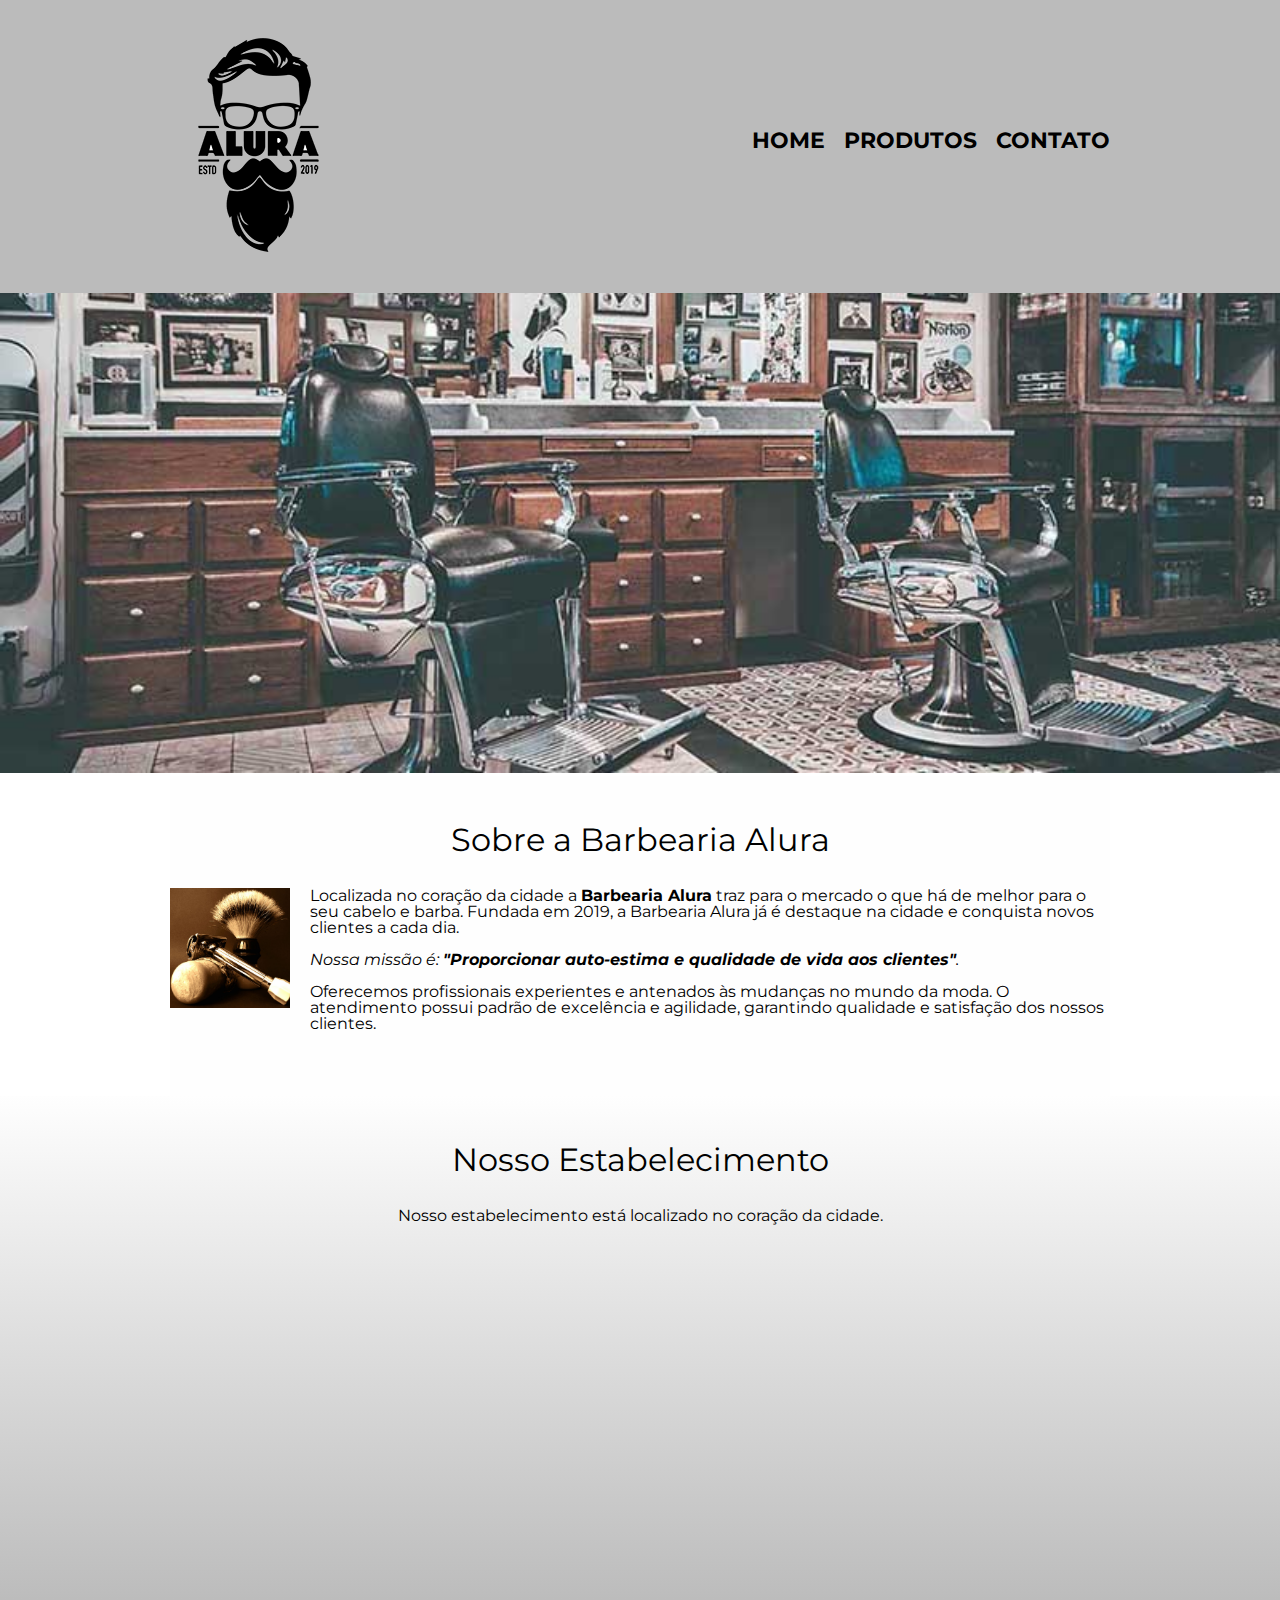
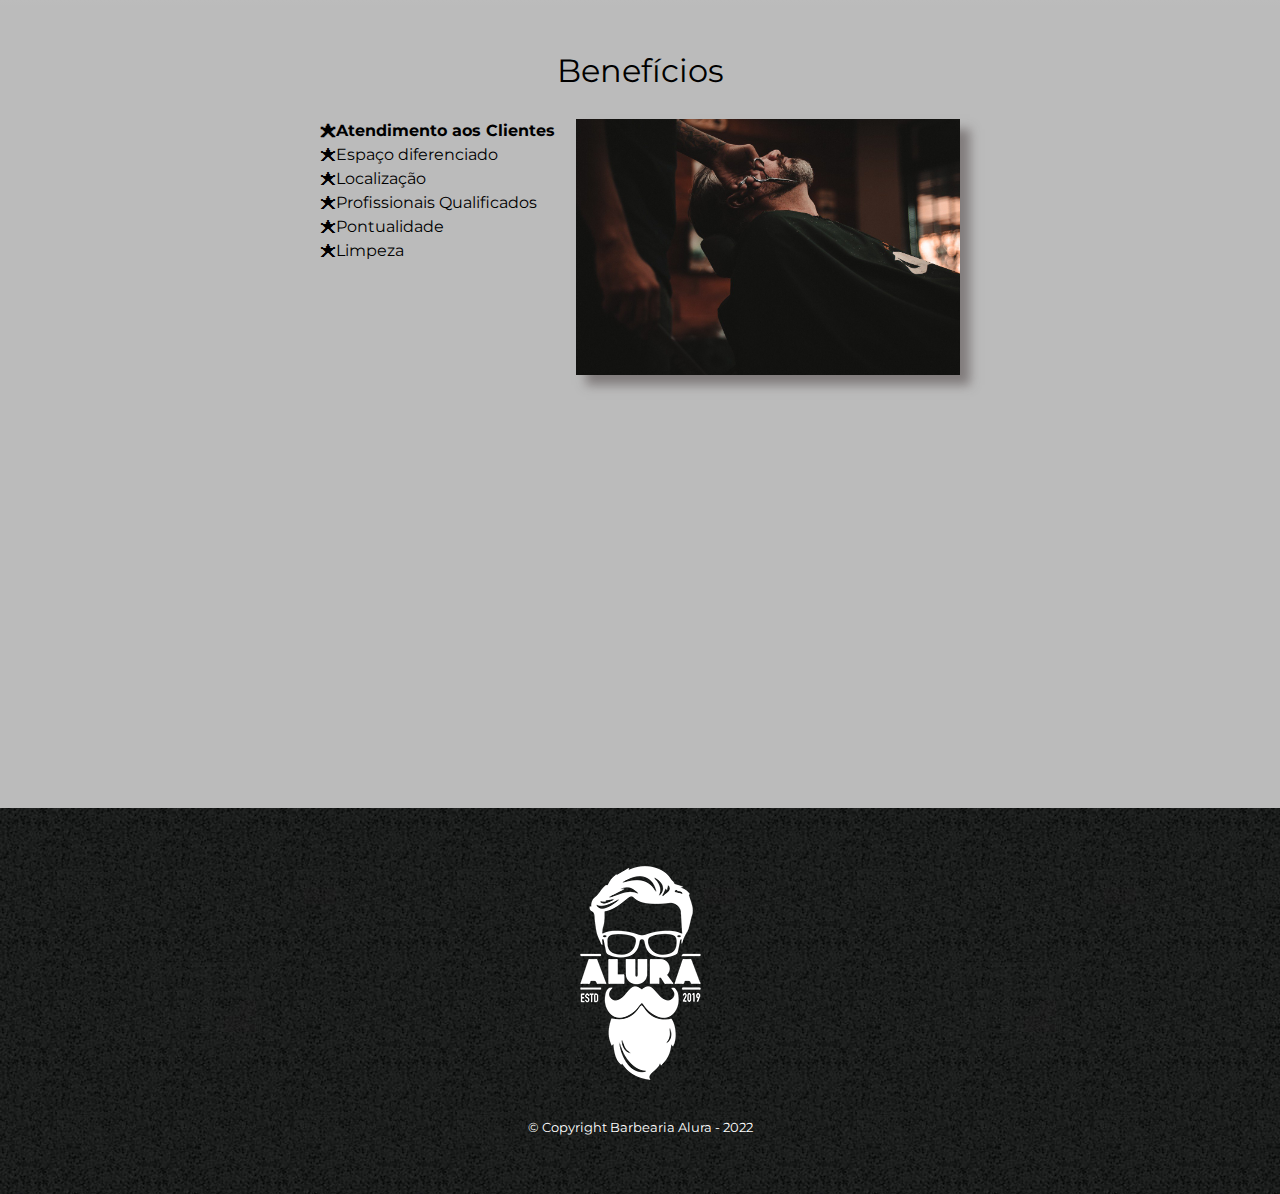
<file: index.html>
<!DOCTYPE html>
<html lang="pt-br">

<head>
	<meta charset="UTF-8">
	<meta name="viewport" content="width=device-width">
	<title>Barbearia Alura</title>
	<link rel="stylesheet" href="css/reset.css">
	<link rel="stylesheet" href="css/style.css">
	<link href="https://fonts.googleapis.com/css2?family=Montserrat:wght@200&display=swap" rel="stylesheet">
</head>

<body>
	<header>
		<div class="caixa">
			<h1><img src="imagens/logo.png" alt="logo da Barbearia Alura"></h1>
			<nav>
				<ul class="links">
					<li><a href="index.html">Home</a></li>
					<li><a href="produtos.html">Produtos</a></li>
					<li><a href="contato.html">Contato</a></li>
				</ul>
			</nav>
		</div>
	</header>
	<img class="banner" src="imagens/banner.jpg">
	<main>
		<section class="principal">
			<h2 class="titulo-principal">Sobre a Barbearia Alura</h2>

			<img class="utensilios" src="imagens/utensilios.jpg" alt="Utensilios de um barbeiro">

			<p>Localizada no coração da cidade a <strong>Barbearia Alura</strong> traz para o mercado o que há de melhor
				para o seu cabelo e barba. Fundada em 2019, a Barbearia Alura já é destaque na cidade e conquista novos
				clientes a cada dia.</p>

			<p id="missao"><em>Nossa missão é: <strong>"Proporcionar auto-estima e qualidade de vida aos
						clientes"</strong>.</em></p>

			<p>Oferecemos profissionais experientes e antenados às mudanças no mundo da moda. O atendimento possui
				padrão de excelência e agilidade, garantindo qualidade e satisfação dos nossos clientes.</p>
		</section>
		<section class="mapa">
			<h3 class="titulo-principal">Nosso Estabelecimento</h3>
			<p>Nosso estabelecimento está localizado no coração da cidade.</p>
			<div class="mapa-conteudo">
				<iframe
					src="https://www.google.com/maps/embed?pb=!1m18!1m12!1m3!1d3657.1065566250013!2d-46.653905485022214!3d-23.564616184681235!2m3!1f0!2f0!3f0!3m2!1i1024!2i768!4f13.1!3m3!1m2!1s0x94ce59541c6c79c3%3A0x36b90a85f0f8cb33!2sGrupo%20Alura!5e0!3m2!1spt-BR!2sbr!4v1662158750189!5m2!1spt-BR!2sbr"
					width="100%" height="300" style="border:0;" allowfullscreen="" loading="lazy"
					referrerpolicy="no-referrer-when-downgrade"></iframe>
			</div>
		</section>
		<section class="beneficios">
			<h3 class="titulo-principal">Benefícios</h3>

			<div class="conteudo-beneficios">

				<ul class="lista-beneficios">
					<li class="itens">Atendimento aos Clientes</li>
					<li class="itens">Espaço diferenciado</li>
					<li class="itens">Localização</li>
					<li class="itens">Profissionais Qualificados</li>
					<li class="itens">Pontualidade</li>
					<li class="itens">Limpeza</li>
				</ul><img src="imagens/beneficios.jpg" class="imagem-beneficios">
			</div>
			<div class="video">
				<iframe width="100%" height="315" src="https://www.youtube.com/embed/wcVVXUV0YUY" frameborder="0"
					allow="accelerometer; autoplay; encrypted-media; gyroscope; picture-in-picture"
					allowfullscreen></iframe>
			</div>
		</section>
	</main>
	<footer>
		<img src="imagens/logo-branco.png">
		<p class="copyright">&copy; Copyright Barbearia Alura - 2022</p>
	</footer>
</body>

</html>
</file>
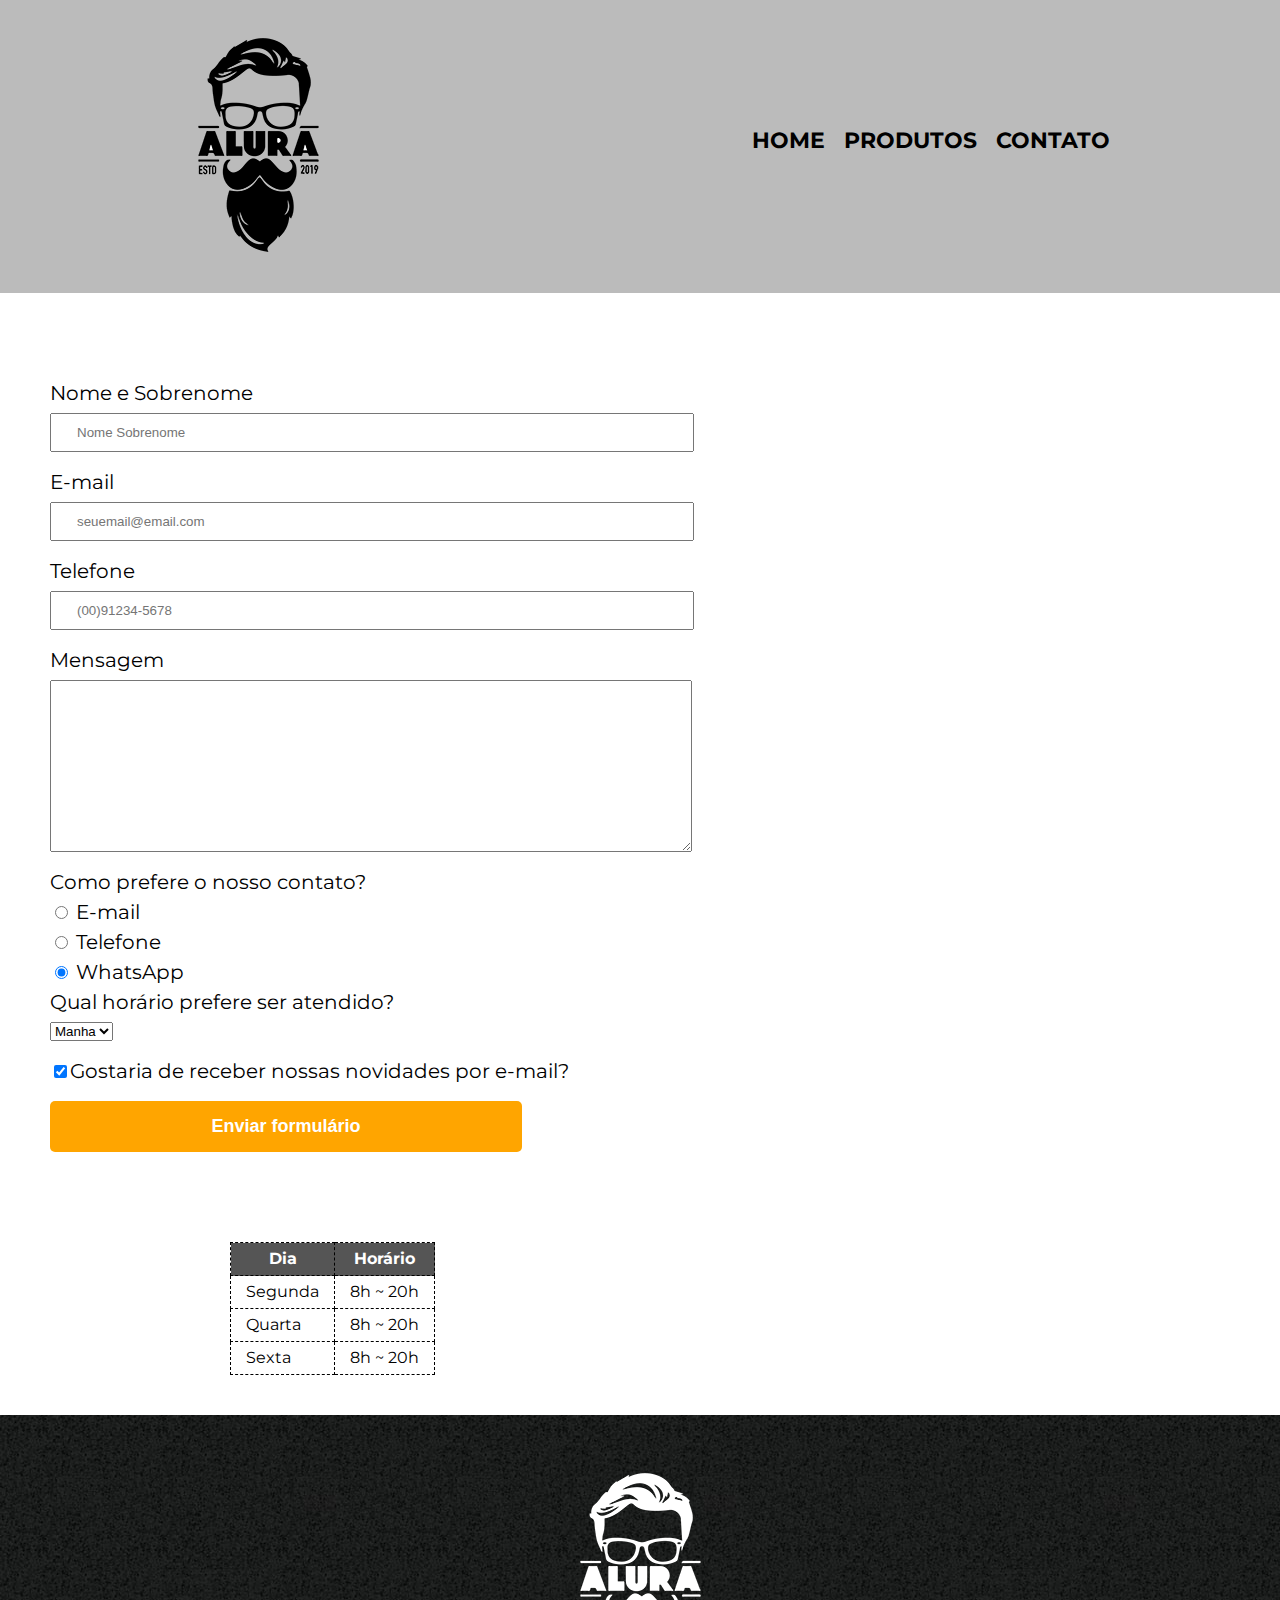
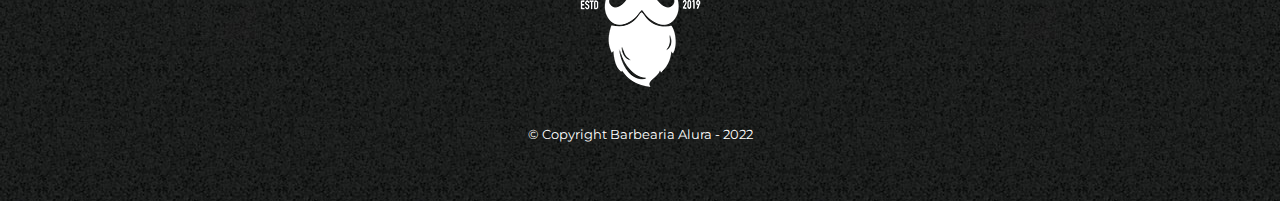
<file: contato.html>
<!DOCTYPE html>
<html>

<head>
    <meta charset="UTF-8">
    <meta name="viewport" content="width=device-width">
    <title>Contato - Barbearia Alura</title>
    <link rel="stylesheet" href="css/reset.css">
    <link rel="stylesheet" href="css/style.css">
    <link href="https://fonts.googleapis.com/css2?family=Montserrat:wght@200&display=swap" rel="stylesheet">
</head>

<body>
    <header>
        <div class="caixa">
            <h1><img src="imagens/logo.png" alt="logo da barbearia alura"></h1>
            <nav>
                <ul class="navegacao">
                    <li><a href="index.html">Home</a></li>
                    <li><a href="produtos.html">Produtos</a></li>
                    <li><a href="contato.html">Contato</a></li>
                    <ul>
            </nav>
        </div>
    </header>
    <main>
        <form>
            <label for="nomesobrenome">Nome e Sobrenome</label>
            <input type="text" id="Nomesobrenome" class="input-padrao" required placeholder="Nome Sobrenome">

            <label for="email">E-mail</label>
            <input type="email" id="email" class="input-padrao" required placeholder="seuemail@email.com">

            <label for="telefone">Telefone</label>
            <input type="tel" id="telefone" class="input-padrao" required placeholder="(00)91234-5678">

            <label for="mensagem">Mensagem</label>
            <textarea cols="70" rows="10" id="mensagem" class="input-padrao" required></textarea>

            <fieldset>
                <legend>Como prefere o nosso contato?</legend>
                <label for="radio-email"><input type="radio" name="contato" value="email" id="radio-email">
                    E-mail</label>

                <label for="telefone-email"><input type="radio" name="contato" value="telefone" id="radio-telefone">
                    Telefone</label>

                <label for="whatsapp-email"><input type="radio" name="contato" value="whatsapp" id="radio-whatsapp"
                        checked> WhatsApp</label>
            </fieldset>

            <fieldset>
                <legend>Qual horário prefere ser atendido?</legend>
                <select>
                    <option>Manha</option>
                    <option>Tarde</option>
                    <option>Noite</option>
                </select>
            </fieldset>

            <label class="checkbox"><input type="checkbox" checked>Gostaria de receber nossas novidades por
                e-mail?</label>

            <input type="submit" value="Enviar formulário" class="enviar">

        </form>

        <table>
            <thead>
                <tr>
                    <th>Dia</th>
                    <th>Horário</th>
                </tr>
            </thead>
            <tbody>
                <tr>
                    <td>Segunda</td>
                    <td>8h ~ 20h</td>
                </tr>
                <tr>
                    <td>Quarta</td>
                    <td>8h ~ 20h</td>
                </tr>
                <tr>
                    <td>Sexta</td>
                    <td>8h ~ 20h</td>
                </tr>
            </tbody>
        </table>
    </main>

    <footer>
        <img src="imagens/logo-branco.png" alt="logo da barbearia alura">
        <p class="copyright">&copy; Copyright Barbearia Alura - 2022</p>
    </footer>
</body>

</html>
</file>
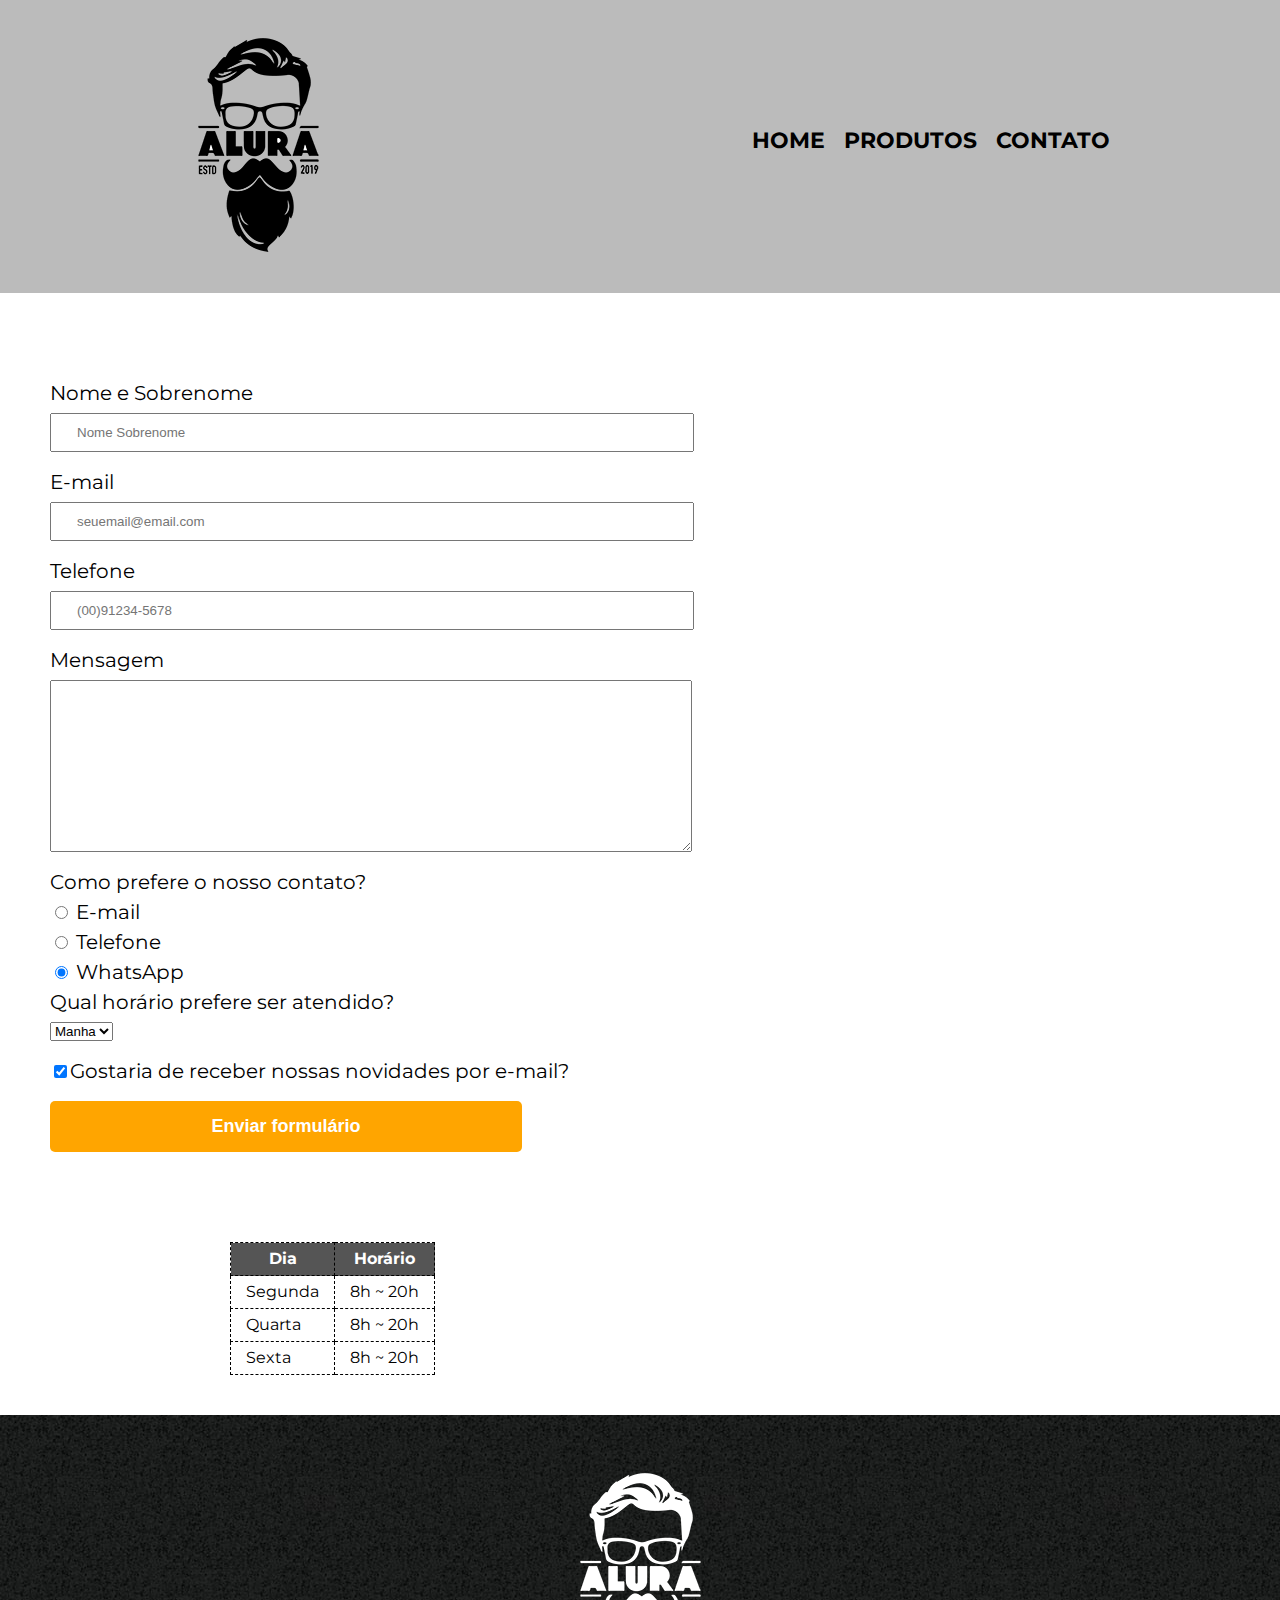
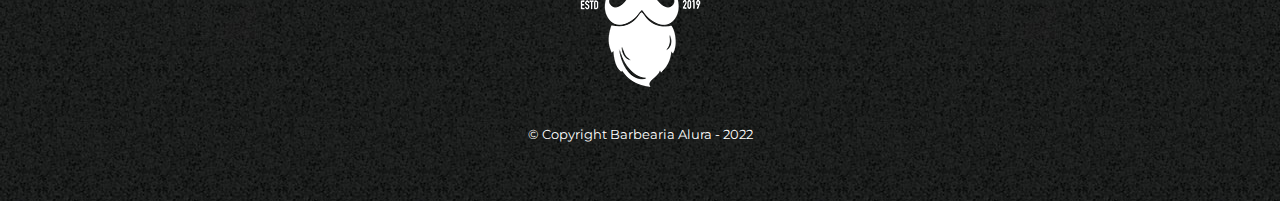
<file: contato.HTML>
<!DOCTYPE html>
<html>
    <head>
        <meta charset="UTF-8">
		<meta name="viewport" content="width=device-width">
        <title>Contato - Barbearia Alura</title>
        <link rel="stylesheet" href="reset.css">
        <link rel="stylesheet" href="style.css">
        <link href="https://fonts.googleapis.com/css2?family=Montserrat:wght@200&display=swap" rel="stylesheet">
    </head>
    <body>
        <header>
            <div class="caixa">
             <h1><img src="logo.png" alt="logo da barbearia alura"></h1>
                <nav>
                    <ul class="navegacao">
                        <li><a href="index.html">Home</a></li>
                        <li><a href="produtos.html">Produtos</a></li>
                        <li><a href="contato.html">Contato</a></li>
		    <ul>    
                </nav>
            </div>
        </header>
        <main>
            <form>
                <label for="nomesobrenome">Nome e Sobrenome</label>
                <input type="text" id="Nomesobrenome" class="input-padrao" required placeholder="Nome Sobrenome">

                <label for="email">E-mail</label>
                <input type="email" id="email" class="input-padrao" required placeholder="seuemail@email.com">

                <label for="telefone">Telefone</label>
                <input type="tel" id="telefone" class="input-padrao"required placeholder="(00)91234-5678">

                <label for="mensagem">Mensagem</label>
                <textarea cols="70" rows="10" id="mensagem" class="input-padrao" required></textarea>

                <fieldset>
                    <legend>Como prefere o nosso contato?</legend>
                    <label for="radio-email"><input type="radio" name="contato" value="email" id="radio-email"> E-mail</label>                    

                    <label for="telefone-email"><input type="radio" name="contato" value="telefone" id="radio-telefone"> Telefone</label>                    

                    <label for="whatsapp-email"><input type="radio" name="contato" value="whatsapp" id="radio-whatsapp" checked> WhatsApp</label>                                 
                </fieldset>     

                <fieldset>
                    <legend>Qual horário prefere ser atendido?</legend>
                    <select>
                        <option>Manha</option>
                        <option>Tarde</option>
                        <option>Noite</option>
                    </select>
                </fieldset>
               
                <label class="checkbox"><input type="checkbox" checked>Gostaria de receber nossas novidades por e-mail?</label>

             <input type="submit" value="Enviar formulário" class="enviar"> 
                
            </form>

            <table>
                <thead>
                    <tr>
                        <th>Dia</th>
                        <th>Horário</th>
                    </tr>
                </thead>
                <tbody>
                    <tr>
                        <td>Segunda</td>
                        <td>8h ~ 20h</td>
                    </tr>
                    <tr>
                        <td>Quarta</td>
                        <td>8h ~ 20h</td>
                    </tr>
                    <tr>
                        <td>Sexta</td>
                        <td>8h ~ 20h</td>
                    </tr>
                </tbody>
            </table>
        </main>

        <footer>
            <img src="logo-branco.png" alt="logo da barbearia alura">
            <p class="copyright">&copy; Copyright Barbearia Alura - 2022</p>
        </footer>
    </body>
</html>
</file>
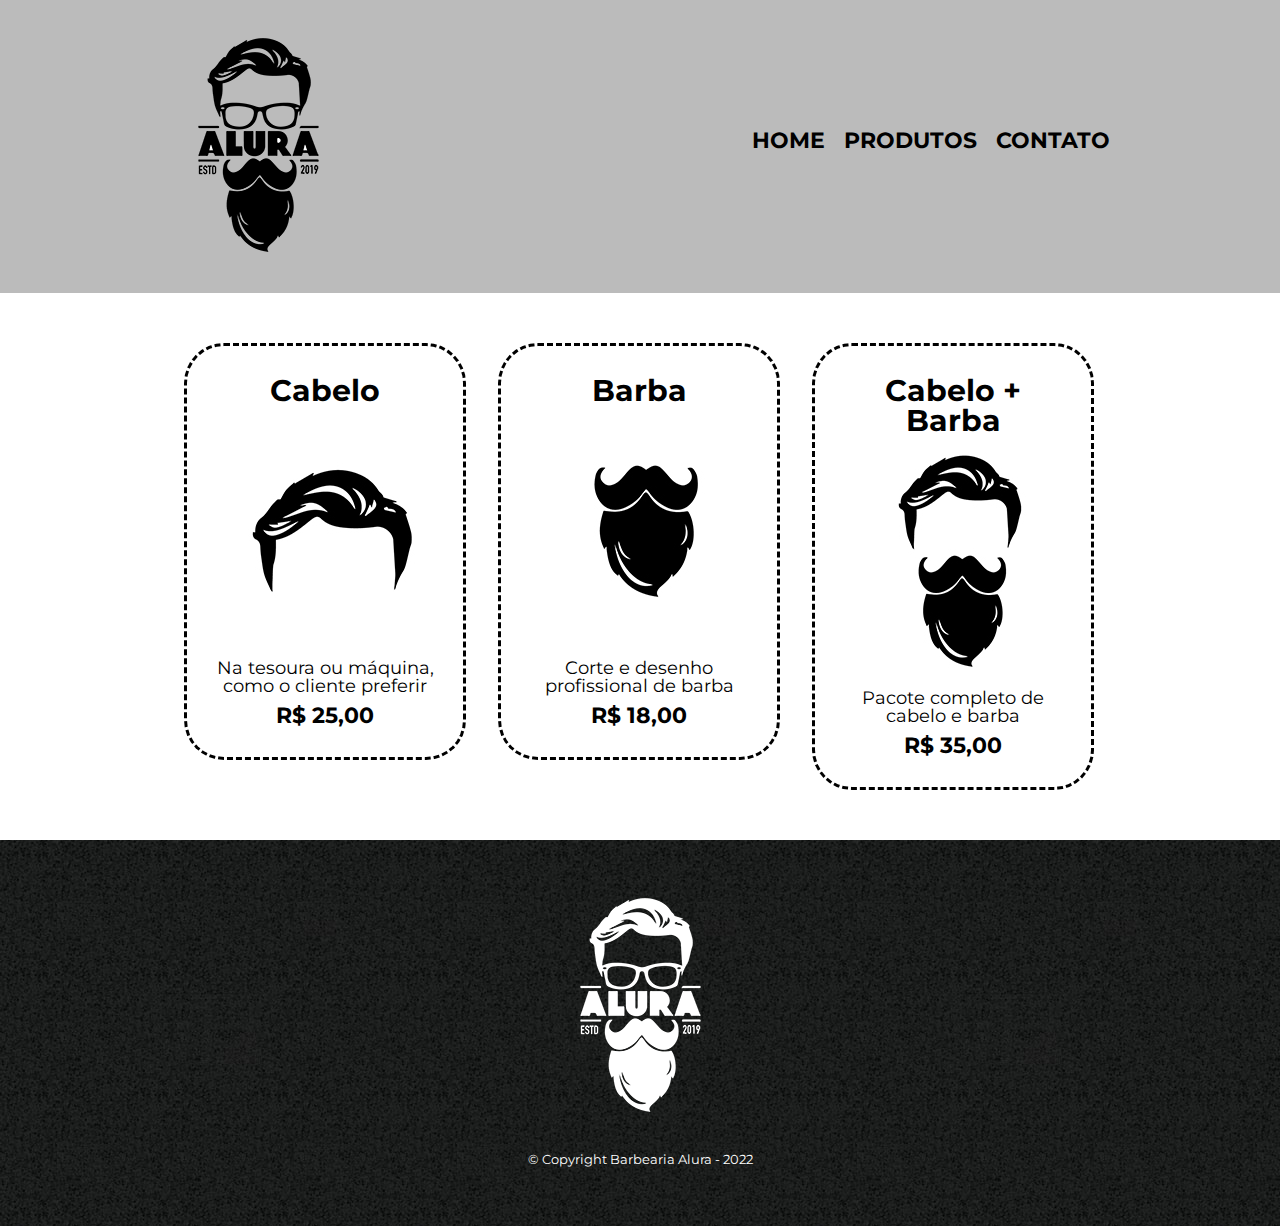
<file: produtos.html>
<!DOCTYPE html>
<html>

<head>
    <meta charset="UTF-8">
    <meta name="viewport" content="width=device-width">
    <title>Produtos - Barbearia Alura</title>
    <link rel="stylesheet" href="css/reset.css">
    <link rel="stylesheet" href="css/style.css">
    <link href="https://fonts.googleapis.com/css2?family=Montserrat:wght@200&display=swap" rel="stylesheet">
</head>

<body>
    <header>
        <div class="caixa">
            <h1><img src="imagens/logo.png" alt="logo da Barbearia Alura"></h1>
            <nav>
                <ul class="navegacao">
                    <li><a href="index.html">Home</a></li>
                    <li><a href="produtos.html">Produtos</a></li>
                    <li><a href="contato.html">Contato</a></li>
                </ul>
            </nav>
        </div>
    </header>
    <main>
        <ul class="produtos">
            <li>
                <h2>Cabelo</h2>
                <img src="imagens/cabelo.jpg">
                <p class="produto-desc">Na tesoura ou máquina, como o cliente preferir</p>
                <p class="produto-preco">R$ 25,00</p>
            </li>
            <li>
                <h2>Barba</h2>
                <img src="imagens/barba.jpg">
                <p class="produto-desc">Corte e desenho profissional de barba</p>
                <p class="produto-preco">R$ 18,00</p>
            </li>
            <li>
                <h2>Cabelo + Barba</h2>
                <img src="imagens/cabelo+barba.jpg">
                <p class="produto-desc">Pacote completo de cabelo e barba</p>
                <p class="produto-preco">R$ 35,00</p>
            </li>
        </ul>
    </main>
    <footer>
        <img src="imagens/logo-branco.png">
        <p class="copyright">&copy; Copyright Barbearia Alura - 2022</p>
    </footer>
</body>

</html>
</file>
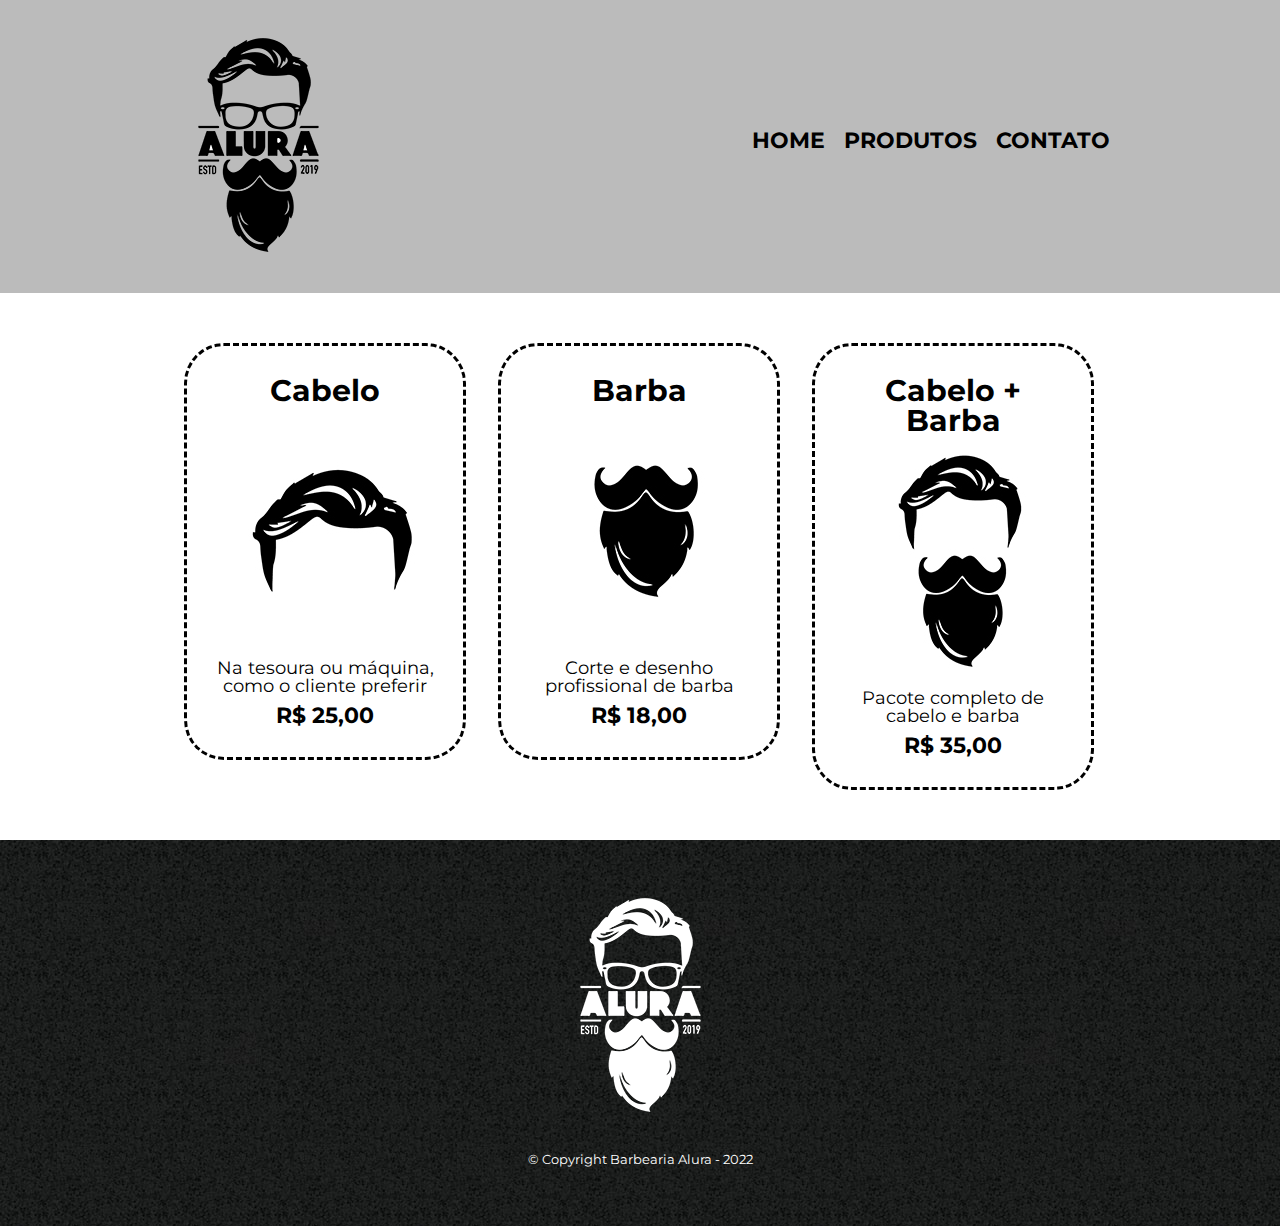
<file: produtos.HTML>
<!DOCTYPE html>
<html>
    <head>
        <meta charset="UTF-8">
		<meta name="viewport" content="width=device-width">
        <title>Produtos - Barbearia Alura</title>
        <link rel="stylesheet" href="reset.css">
        <link rel="stylesheet" href="style.css">
        <link href="https://fonts.googleapis.com/css2?family=Montserrat:wght@200&display=swap" rel="stylesheet">
    </head>
    <body>
        <header>
            <div class="caixa">
             <h1><img src="logo.png" alt="logo da Barbearia Alura"></h1>
                <nav>
                    <ul class="navegacao">
                        <li><a href="index.html">Home</a></li>
                        <li><a href="produtos.html">Produtos</a></li>
                        <li><a href="contato.html">Contato</a></li>
                    </ul>
                </nav>
            </div>
        </header>
        <main>
            <ul class="produtos">
                <li>
                    <h2>Cabelo</h2>
                    <img src="cabelo.jpg">
                    <p class="produto-desc">Na tesoura ou máquina, como o cliente preferir</p>
                    <p class="produto-preco">R$ 25,00</p>
                </li>
                <li>
                    <h2>Barba</h2>
                    <img src="barba.jpg">
                    <p class="produto-desc">Corte e desenho profissional de barba</p>
                    <p class="produto-preco">R$ 18,00</p>
                </li>
                <li>
                    <h2>Cabelo + Barba</h2>
                    <img src="cabelo+barba.jpg">
                    <p class="produto-desc">Pacote completo de cabelo e barba</p>
                    <p class="produto-preco">R$ 35,00</p>
                </li>
            </ul>
        </main>
        <footer>
            <img src="logo-branco.png">
            <p class="copyright">&copy; Copyright Barbearia Alura - 2022</p>
        </footer>
    </body>
</html>
</file>
<file: css/style.css>
body {
    font-family: 'Montserrat', sans-serif;
}

header {
    background: #BBBBBB;
    padding: 20px 0;
}

.caixa {
    position: relative;
    width: 940px;
    margin: 0 auto;
}

nav {
    position: absolute;
    top: 110px;
    right: 0;
}

nav li {
    display: inline;
    margin: 0 0 0 15px;
}

nav a {
    text-transform: uppercase;
    color: #000000;
    font-weight: bold;
    font-size: 22px;
    text-decoration: none;
}

nav a:hover {
    color: #c78c19;
    text-decoration: underline;
}

.produtos {
    width: 940px;
    margin: 0 auto;
    padding: 50px 0;
}

.produtos li {
    display: inline-block;
    text-align: center;
    width: 30%;
    vertical-align: top;
    margin: 0 1.5%;
    padding: 30px 20px;
    box-sizing: border-box;
    border: #000000 3px dashed;
    border-radius: 40px 40px 40px 40px;
}

.produtos li:hover {
    border-color: #c78c19;
    font-size: 40px;
}

.produtos li:active {
    border-color: #088C19;
}

.produtos li:hover h2 {
    font-size: 34px;
}

.produtos h2 {
    font-size: 30px;
    font-weight: bolder;
}

.produto-desc {
    font-size: 18px;
}

.produto-preco {
    font-size: 22px;
    font-weight: bold;
    margin-top: 10px;
}

footer {
    text-align: center;
    background: url(../imagens/bg.jpg);
    padding: 40px 0;
}

.copyright {
    color: white;
    font-size: 13px;
    margin: 20px 0;

}

form {
    margin: 40px 0;
    padding: 50px;
}

form label,
form legend {
    display: block;
    font-size: 20px;
    margin: 0 0 10px;
}

.input-padrao {
    display: block;
    margin: 0 0 20px;
    padding: 10px 25px;
    width: 50%;
}

.checkbox {
    margin: 20px 0;
}

.enviar {
    width: 40%;
    padding: 15px 0;
    background: orange;
    color: white;
    font-weight: bold;
    font-size: 18px;
    border: none;
    border-radius: 5px;
    transition: 1s all;
    cursor: pointer;
}

.enviar:hover {
    background: darkorange;
}

table {
    margin: 20px 230px 40px;
}

thead {
    background: #555555;
    color: white;
    font-weight: bold;
}

td,
th {
    border: 1px dashed #000000;
    padding: 8px 15px;
}

/*css da pagina inicial */
.banner {
    width: 100%;
}

.titulo-principal {
    text-align: center;
    font-size: 2em;
    margin: 0 0 1em;
    clear: left;
}

.principal {
    padding: 3em 0;
    background: #FEFEFE;
    width: 940px;
    margin: 0 auto;
}

.principal p {
    margin: 0 0 1em;
}

.principal strong {
    font-weight: bold;
}

.principal em {
    font-style: italic;
}

.utensilios {
    width: 120px;
    float: left;
    margin: 0 20px 20px 0;
}

.mapa {
    padding: 3em 0;
    background: linear-gradient(#FEFEFE, #BBBBBB)
}

.mapa-conteudo {
    width: 940px;
    margin: 0 auto;
}

.mapa p {
    margin: 0 0 2em;
    text-align: center;
}

.beneficios {
    padding: 3em 0;
    background: #BBBBBB;
}

.conteudo-beneficios {
    width: 640px;
    margin: 1em auto;
}

.lista-beneficios {
    width: 40%;
    display: inline-block;
    vertical-align: top;
}

.itens {
    line-height: 1.5;
}

.itens::before {
    content: "🟊";
}

.itens:first-child {
    font-weight: bold;
}

.imagem-beneficios {
    width: 60%;
    opacity: 1;
    transition: 400ms;
    box-shadow: 10px 10px 10px rgba(78, 70, 70, 0.533);
}

.imagem-beneficios:hover {
    opacity: 0.5;
}

.video {
    width: 560px;
    margin: 2em auto;
}

@media screen and (max-width: 480px) {

    .caixa,
    .principal,
    .conteudo-beneficios,
    .mapa-conteudo,
    .video,
    .produtos {
        width: auto;
    }

    h1 {
        text-align: center;
    }

    nav {
        position: static;
        text-align: center;
        line-height: 50px;
    }

    .lista-beneficios,
    .imagem-beneficios {
        width: 100%;
    }

    .produtos li {
        display: block;
        margin-top: 20px;
        margin-bottom: 20px1;
        width: 100%;
    }

    table {
        margin: 25%;
    }

    .enviar {
        width: 50%;
        font-size: 12px;
    }

}

@media screen and (max-width: 1023px) {
    .principal {
        width: 100%;
    }

    .mapa-conteudo {
        width: 100%;
    }

    .produtos {
        display: flex;
        flex-direction: column;
        width: auto;
    }

    .produtos li {
        width: 70%;
        padding: 20%;
        margin-left: 15%;
    }


    .caixa {
        display: flex;
        width: 80%;
    }
}
</file>
<file: style.css>
body {
   font-family: 'Montserrat', sans-serif;
}
header{
    background: #BBBBBB;
    padding: 20px 0;
}

.caixa{
    position: relative;
    width: 940px;
    margin: 0 auto;
}

nav {
    position: absolute;
    top: 110px;
    right: 0;
}

nav li{
    display: inline;
    margin: 0 0 0 15px;
}

nav a{
    text-transform: uppercase;
    color: #000000;
    font-weight: bold;
    font-size: 22px;
    text-decoration: none;
}

nav a:hover{
    color: #c78c19;
    text-decoration: underline;
}

.produtos {
    width: 940px;
    margin: 0 auto;
    padding: 50px 0;
}

.produtos li {
    display: inline-block;
    text-align: center;
    width: 30%;
    vertical-align: top;
    margin: 0 1.5%;
    padding: 30px 20px;
    box-sizing: border-box;
    border: #000000 3px dashed;
    border-radius: 40px 40px 40px 40px;
}

.produtos li:hover {
    border-color: #c78c19;
    font-size: 40px;
}

.produtos li:active {
    border-color: #088C19;
}

.produtos li:hover h2{
    font-size: 34px;
}

.produtos h2{
    font-size: 30px;
    font-weight: bolder;
}

.produto-desc{
    font-size: 18px;
}

.produto-preco {
    font-size: 22px;
    font-weight: bold;
    margin-top: 10px;
}

footer {
    text-align: center;
    background: url("bg.jpg");
    padding: 40px 0;
}

.copyright {
    color: white;
    font-size: 13px;
    margin: 20px 0;

}

form { 
    margin: 40px 0;
    padding: 50px;
}

form label, form legend {
    display: block;
    font-size: 20px;
    margin: 0 0 10px;
}

.input-padrao {
    display: block;
    margin: 0 0 20px;
    padding: 10px 25px;
    width: 50%;
}

.checkbox {
    margin: 20px 0;
}

.enviar {
    width: 40%;
    padding: 15px 0;
    background: orange;
    color: white;
    font-weight: bold;
    font-size: 18px;
    border: none;
    border-radius: 5px;
    transition: 1s all;
    cursor: pointer;
}

.enviar:hover {
    background: darkorange;
}

table {
    margin: 20px 230px 40px;
}

thead {
    background: #555555;
    color: white;
    font-weight: bold;
}

td, th {
    border: 1px dashed #000000;
    padding: 8px 15px;
}

/*css da pagina inicial */
.banner {
    width: 100%;
}

.titulo-principal {
    text-align: center;
    font-size: 2em;
    margin: 0 0 1em;
    clear: left;
}

.principal {
    padding: 3em 0;
    background: #FEFEFE;
    width: 940px;
    margin: 0 auto;
}

.principal p {
    margin: 0 0 1em;
}

.principal strong {
    font-weight: bold;
}

.principal em {
    font-style: italic;
}

.utensilios{
    width: 120px;
    float: left;
    margin: 0 20px 20px 0;
}

.mapa {
    padding: 3em 0;
    background: linear-gradient(#FEFEFE,#BBBBBB)  
}

.mapa-conteudo {
    width: 940px;
    margin: 0 auto;
}

.mapa p {
    margin: 0 0 2em;
    text-align: center;
}

.beneficios {
    padding: 3em 0;
    background: #BBBBBB;
}

.conteudo-beneficios {
    width: 640px;
    margin: 1em auto;
}

.lista-beneficios {
    width: 40%;
    display: inline-block;
    vertical-align: top;
}

.itens {
    line-height: 1.5;
}

.itens::before {
    content: "🟊";
}

.itens:first-child {
    font-weight: bold;
}

.imagem-beneficios {
    width: 60%;
    opacity: 1;
    transition: 400ms;
    box-shadow: 10px 10px 10px rgba(78, 70, 70, 0.533);
}

.imagem-beneficios:hover {
    opacity: 0.5;
}

.video {
    width: 560px;
    margin: 2em auto;
}

@media screen and (max-width: 480px) {
    .caixa, .principal, .conteudo-beneficios, .mapa-conteudo, .video, .produtos {
        width: auto;
    }
    
    h1 {
        text-align: center;
    }

    nav {
        position: static;
    }

    .lista-beneficios, .imagem-beneficios {
        width: 100%;
    }

    .produtos li {
        display: block;
        margin-top: 20px;
        margin-bottom: 20px1;
        width: 100%;
    }
}
</file>
